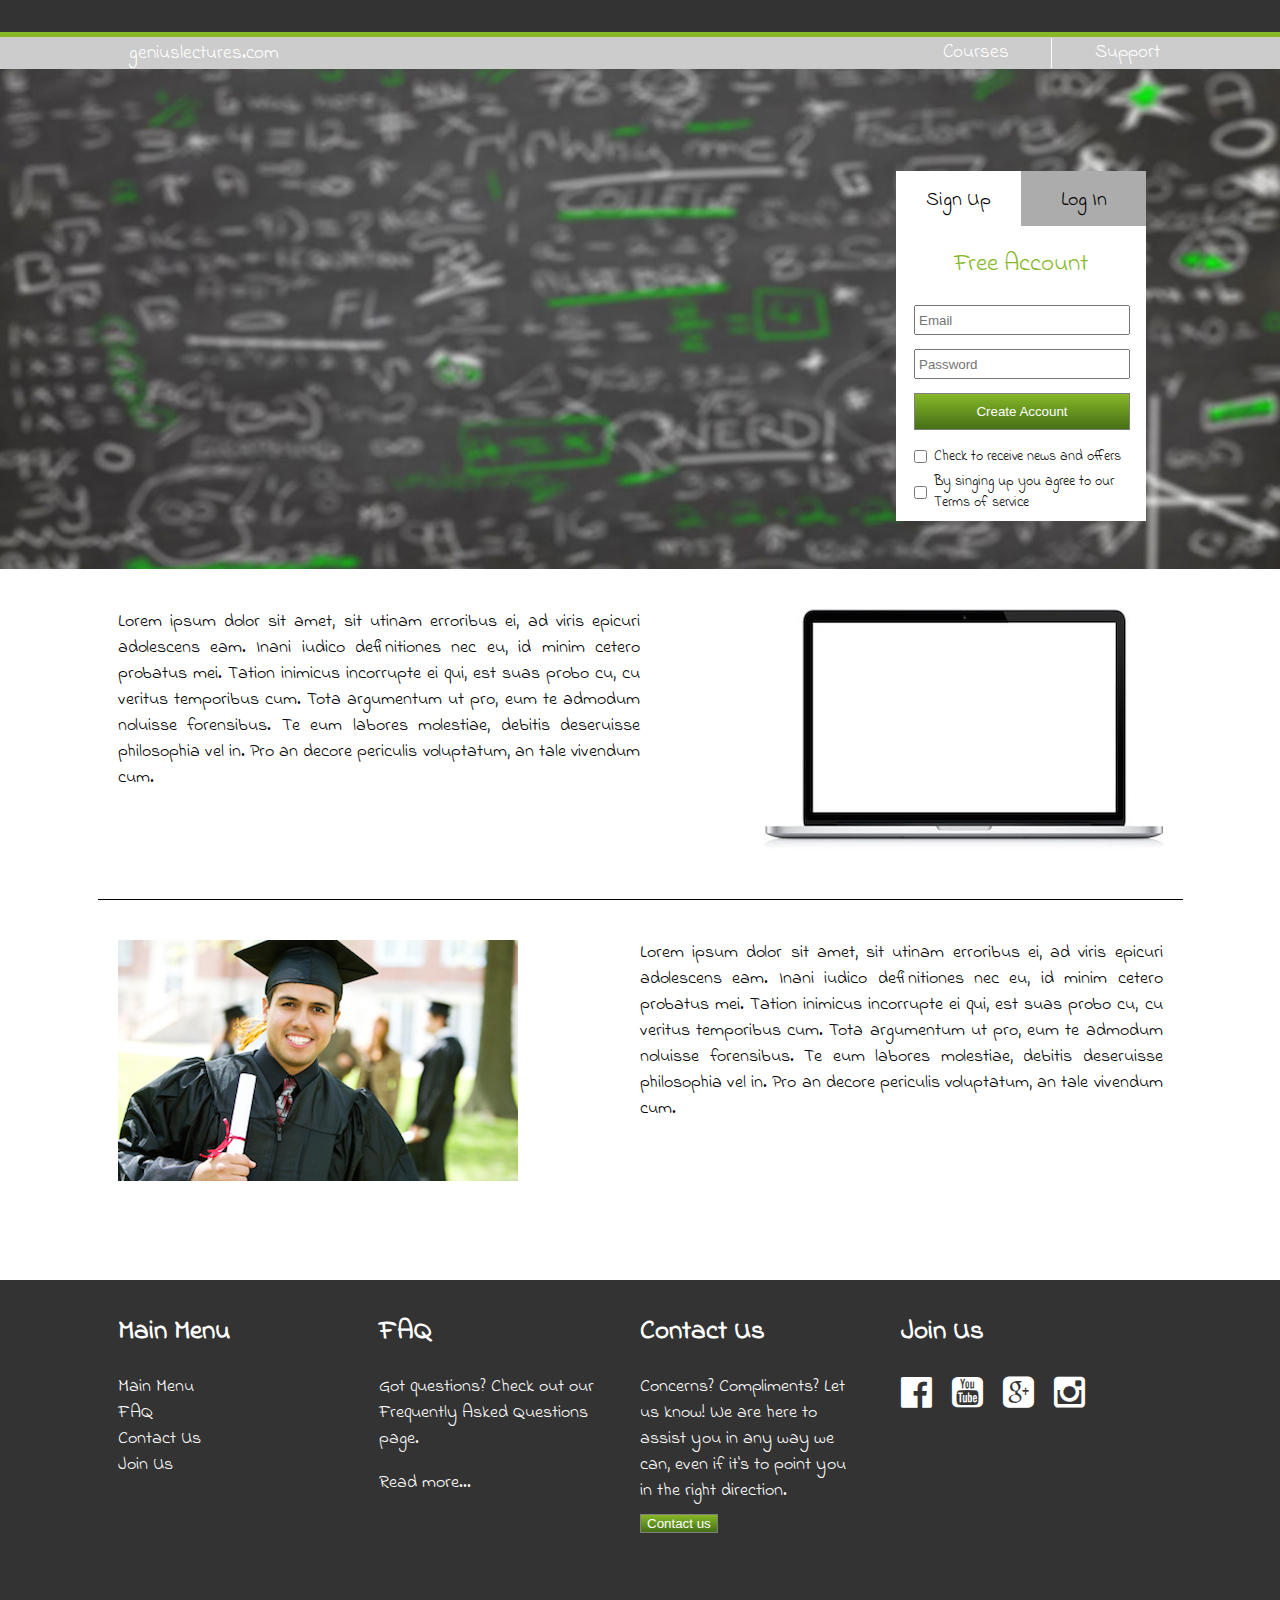
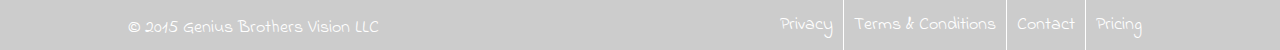
<file: index.html>
<html>

<head>
	<script src="js/jquery-2.1.4.min.js"></script>
	<script src="js/bjqs-1.3.js"></script>
	<script src="js/wow.js"></script>
	<script src="js/jquery-ui.js"></script>
	<link rel="stylesheet" type="text/css" href="css/bjqs.css">
	<link rel="stylesheet" type="text/css" href="css/style.css">
	<link rel="stylesheet" type="text/css" href="css/animate.css">
	<link rel="stylesheet" type="text/css" href="css/jquery-ui.css">
	<link rel="stylesheet" type="text/css" href="css/font-awesome.css">
	<link href='http://fonts.googleapis.com/css?family=Roboto+Condensed' rel='stylesheet' type='text/css'>
	<link href='http://fonts.googleapis.com/css?family=Indie+Flower' rel='stylesheet' type='text/css'>
	<script>
	 new WOW().init();
	</script>

</head>

<body>
		<!-- header -->
<div class = "content">
	<div class = "header">
		<div class = "top">
		</div>
		<div class = "center">
		</div>
		<div class = "bottom">
			<div class = "site wow rubberBand">
				<a href="#">geniuslectures.com</a>
			</div>
			<div class = "menu">
				<ul>
					<li><a href="#">Courses</a>
						<ul>
							<li><a href="#">Beginning Algebra</a></li>
							<li><a href="#">Intermediate Algebra</a></li>
							<li><a href="#">College Algebra</a></li>
						</ul>
					</li>
					<li><a href="#">Support</a>
						<ul>
							<li><a href="#">Beginning Algebra</a></li>
							<li><a href="#">Intermediate Algebra</a></li>
							<li><a href="#">College Algebra</a></li>
						</ul>
					</li>
				</ul>
			</div>
		</div>
	</div>
		<!-- sing up box -->	
	<div class = "main">
		<div class = "login">
			<div class = "sign_up">
				Sign Up
			</div>
			<div class = "login_text login_regular">
				Log In
			</div>
			<div class = "form">
				<form>
					<div class = "wrapper_sign_up">
						<div class = "title"> Free Account </div>					
					
						<table>
							<tr>
								<td>
									<input class="tool-message" title="Please enter your email" type="text" name="email" placeholder="Email">
								</td>					
							</tr>
							<tr>
								<td>
									<input class="tool-message" title="Please enter your password" type="text" name="password" placeholder="Password">
								</td>					
							</tr>
							<tr>
								<td>
									<input type="button" value = "Create Account" class = "login_button">
								</td>					
							</tr>
						</table>
						
						<table>
							<tr>
								<td>
									<input type="checkbox" name="news">
								</td>
								<td>
									<label>Check to receive news and offers</label>
								</td>
							</tr>
							<tr>
								<td>
									<input type="checkbox" name="T&C">
								</td>
								<td>
									<label>By singing up you agree to our Terms of service</label>
								</td>
							</tr>
						</table>
					</div>
					
					<div class = "wrapper_login">
						<div class = "title"> Login </div>					
					
						<table>
							<tr>
								<td>
									<input type="text" name="email" placeholder="Email">
								</td>					
							</tr>
							<tr>
								<td>
									<input type="text" name="password" placeholder="Password">
								</td>					
							</tr>
							<tr>
								<td>
									<input type="button" value = "Create Account" class = "login_button">
								</td>					
							</tr>
						</table>
						
						<table>
							<tr>
								<td>
									<input type="checkbox" name="news">
								</td>
								<td>
									<label>Check to receive news and offers</label>
								</td>
							</tr>
							<tr>
								<td>
									<input type="checkbox" name="T&C">
								</td>
								<td>
									<label>By singing up you agree to our Terms of service</label>
								</td>
							</tr>
						</table>
					</div>
					
				</form>
			</div>					
		</div>
	</div>
	<div class = "content">
			<div id="banner-fade">
				<ul class="bjqs">
					<li> <img src="images/mainPicture.jpg" title= "probando" > </li>
					<li> <img src="images/class.jpg" > </li>
				</ul>
			</div>
	</div>
		<!-- first block content -->
	<div class= "first-block">
		
		<div class="description">
			
				Lorem ipsum dolor sit amet, sit utinam erroribus ei, ad viris epicuri adolescens eam. Inani iudico definitiones nec eu, id minim cetero probatus mei. Tation inimicus incorrupte ei qui, est suas probo cu, cu veritus temporibus cum. Tota argumentum ut pro, eum te admodum noluisse forensibus. Te eum labores molestiae, debitis deseruisse philosophia vel in. Pro an decore periculis voluptatum, an tale vivendum cum.
			
		</div>
		
		<div class="laptop wow bounceInRight">
			<div>
				<img src="images/laptop.jpg" >
			</div>
			<div class="youtube-video">
				<iframe src="https://www.youtube.com/embed/sd0grLQ4voU?controls=0&amp;showinfo=0" frameborder="0" allowfullscreen></iframe>
			</div>
			<div class="info" id="message-laptop">
				si le das click a la laptop, <span>podr&aacute;s ver un video</span>
			</div>
		</div>

	</div>

		<!-- second block content -->

	<div class="second-block wow animated bounceInUP">
		<div class="graduate">
			<img src="images/graduate.jpg" height="320px">
		</div>

		<div class="description2">
			
				Lorem ipsum dolor sit amet, sit utinam erroribus ei, ad viris epicuri adolescens eam. Inani iudico definitiones nec eu, id minim cetero probatus mei. Tation inimicus incorrupte ei qui, est suas probo cu, cu veritus temporibus cum. Tota argumentum ut pro, eum te admodum noluisse forensibus. Te eum labores molestiae, debitis deseruisse philosophia vel in. Pro an decore periculis voluptatum, an tale vivendum cum.
			
		</div>
	</div>	

	<!-- footer -->

	<footer>

		<div class="footer-container">

			<div class="footer-block">
				<h2>Main Menu</h2>
				<ul class="main-menu">
					<li><a href="#">Main Menu</a></li>
					<li><a href="#">FAQ</a></li>
					<li><a href="#">Contact Us</a></li>
					<li><a href="#">Join Us</a></li>
				</ul>
			</div>

			<div class="footer-block ">
				<h2>FAQ</h2>
				<p>
					Got questions? Check out our Frequently Asked Questions page.
					<p><a href="#">Read more...</a></p>
				</p>
			</div>

			<div class="footer-block">
				<h2>Contact Us</h2>
				<p>
					Concerns? Compliments? Let us know! We are here to assist you in any way we can, even if it's to point you in the right direction.
					<input type="button" value = "Contact us" class = "contactUs">
				</p>
			</div>

			<div class="footer-block">
				<h2>Join Us</h2>
				<ul class="social">
					<li><a href="#"><i class="fa fa-facebook-official fa-2x"></i></a></li>
					<li><a href="#"><i class="fa fa-youtube-square fa-2x"></i></a></li>
					<li><a href="#"><i class="fa fa-google-plus-square fa-2x"></i></a></li>
					<li><a href="#"><i class="fa fa-instagram fa-2x"></i></a></li>
				</ul>
			</div>

		</div>	
		
	</footer>

	<div class = "privacy">
		<div class="box">
			<div class="copy2015">
				&copy 2015 Genius Brothers Vision LLC
			</div>

			<div class="tc">
				<ul>
					<a href="#"><li> Privacy  </li></a>
					<a href="#"><li> Terms & Conditions  </li></a>
					<a href="#"><li> Contact  </li></a>
					<a href="#"><li> Pricing  </li></a>
				</ul>
			</div>
		</div>	
	</div>
	
</div>


</body>
</html>

<script>

// belongs to jquery ui

//$( "#accordion" ).accordion();
$( ".tool-message" ).tooltip();

// manual tooltip

$(".laptop img").hover(
	function(){
		$(".info").show();
	},
	function(){
		$(".info").hide();
	}
);


// login and sign up tab manually done

$('.login_text').click(function(){ // when clicking on login_text class, do this (function)
	
	$(this).removeClass( "login_regular" ).addClass( "login_selected" );  // remove class and add class later
	
//	$('.login_text').removeClass( "login_regular" );
//	$('.login_text').addClass( "login_selected" );    same as previous command but extended
	
	$('.sign_up').removeClass( "login_selected" ).addClass( "login_regular" );   // remove class and add class later
	
	$('.wrapper_sign_up').fadeOut('fast','swing', function(){ // fading out sign up form 
		$('.wrapper_login').fadeIn('fast');	// when completed previous fade out, fade in login form
	});
});

$('.sign_up').click(function(){
	
	$(this).removeClass( "login_regular" ).addClass( "login_selected" );
	$('.login_text').removeClass( "login_selected" ).addClass( "login_regular" );
	
	$('.wrapper_login').fadeOut('fast','swing', function(){
		$('.wrapper_sign_up').fadeIn('fast');
	});
});

jQuery(document).ready(function($) {
	$('#banner-fade').bjqs({
		'height' : '500',
		'width' : '100%',
		'responsive' : true,
		'animtype' : 'fade',
		'showcontrols' : false,
		'usecaptions' : false,
		'nexttext' : 'next',
		'prevtext' : 'prev',
		'showmarkers': false,
	});
});
	
$('.menu ul li').hover(
	function(){
		$(this).children('ul').slideDown('fast');
	}, function(){
		$(this).children('ul').slideUp('fast');
	}
);

/*

$('.laptop').click(function(){
	//$(this).hide();
});

$( ".laptop" ).click(function() {
 
  //$(this).hide();
  $(window).scrollTop(1000);

 
});

//   Make laptop appear from the left 
$(document).ready(
		function(){
			$(".laptop").addClass("animated bounceInRight");
		});


$('.tc ul a li').click(function(){
	$(this).hide();
})

$(window).scroll(function(){

	console.debug($(window).scrollTop());
	
	var top = $(window).scrollTop();
	
	if(top > 260){
		$('.laptop').show();
	}
});*/

</script>
</file>
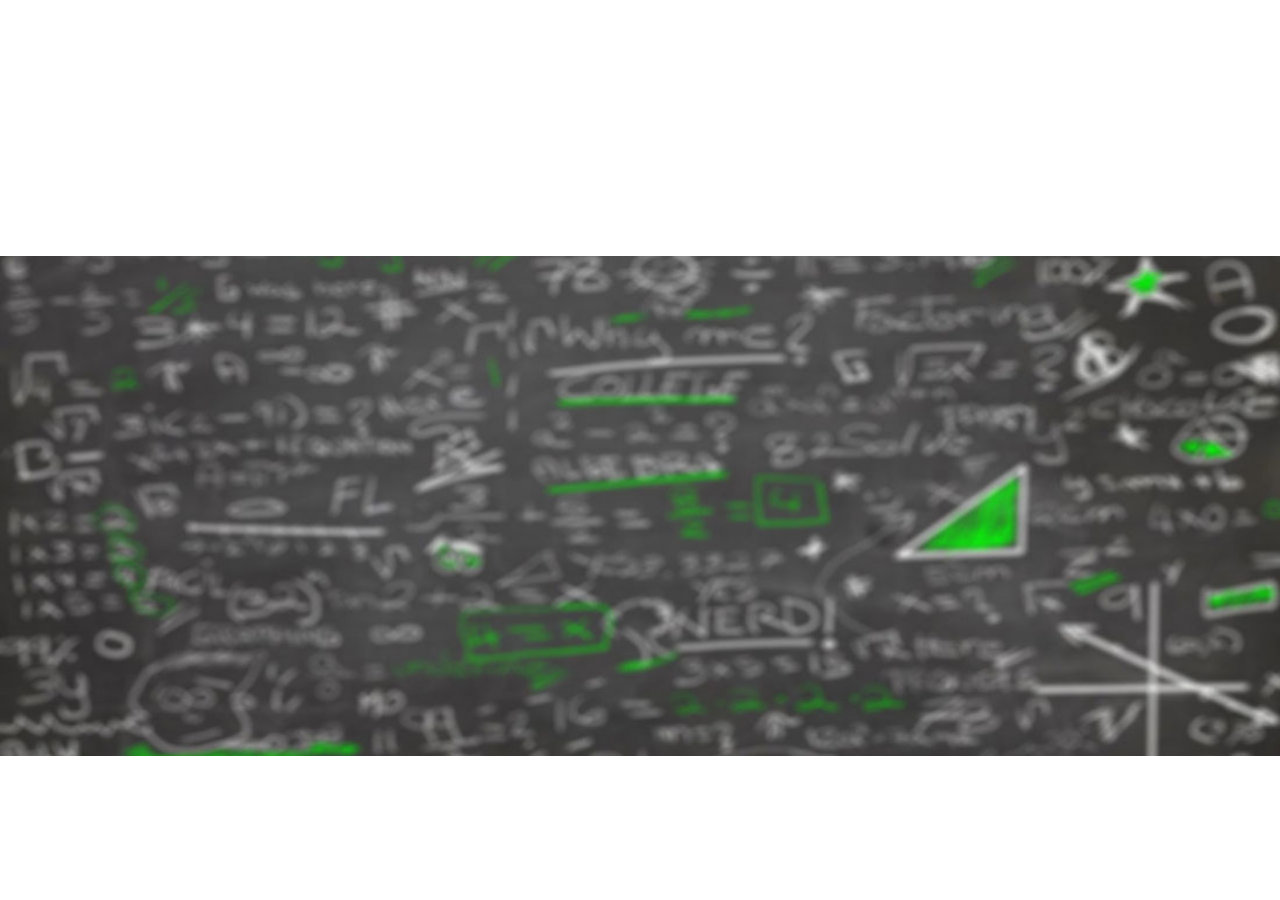
<file: slider.html>
<html>

<head>
	<script src="js/jquery-2.1.4.min.js"></script>
	<script src="js/bjqs-1.3.js"></script>
	<link rel="stylesheet" type="text/css" href="css/bjqs.css">
	<link rel="stylesheet" type="text/css" href="css/demo.css">
	<link rel="stylesheet" type="text/css" href="css/style.css">
	<link rel="stylesheet" type="text/css" href="css/animate.css">
</head>

<body>

	<div class = "content">
		<div id="banner-fade">
			<ul class="bjqs">
				<li> <img src="images/mainPicture.jpg" title= "probando" > </li>
				<li> <img src="images/class.jpg" > </li>
			</ul>
		</div>
	</div> 

</body>

</html>

<style>
	body{
		padding: 0;
		margin: 0;
	}
	
	.wrapper{
		width: 30%;
		position: relative;
		margin-left: auto;
		margin-right: auto;
		min-width: 400px;
	}
	
	.div1{
		height: 400px;
		width: 400px;
		margin-left: 0px;
		background-color: black;
		float: left;
		position: relative;
		display: inline-block;
		color: white;
	}
	
	.div1_left{
		margin-left: -500px;
		transition: 3s all ease;
	}
	
	.div1_right{
		transition: 3s all ease;
		margin-left: 500px;
	}
	
	.div1 h4{
		position: relative;
		width: 70%;
		margin-left: auto;
		margin-right: auto;
	}
	
	.content {
		margin-top: 20%;
		width: 100%;
		text-align: center;
	}
	
</style>

<script>


$('#button').click(function(){

	/*if($(this).hasClass('div1_left')){
		$(this).removeClass('div1_left').addClass('div1_right');
	}else{
		$(this).removeClass('div1_right').addClass('div1_left');
	}*/
	
	
	/*if (!$(this).hasClass('div1_left')){
		$(this).removeClass('div1_right').addClass('div1_left');
	}else{
		$(this).removeClass('div1_left').addClass('div1_right');
	}*/
	
	/*
	if(!(!( $(this).hasClass('div1_left') && $(this).hasClass('div1_right') ))){
		$(this).addClass('div1_right');
	}else{
		alert('error');
	} */
	
	
	//  algoritmo para ver si un numero es primo o no // 
	
	/*
	var x = $('#entrada').val();
	
	var i;
	var cont = 0;
	
	for(i = 1; i <= x; i++){
		if(x % i == 0){
			cont = cont + 1;
		}
	}
	
	if(cont == 2){
		alert("el numero introducido ES primo!");
	}else{
		alert("el numero introducido NO es primo!");
	} */
	
	// fin del algoritmo
	
	
	
	// algoritmo que imprime la lista de numeros primos desde 1 hasta un valor dado
	
	var x = $('#entrada').val();
	var i;
	var lista = "";
	
	
	for( i = 1; i <= x; i++){
		
		// a continuacion verificamos si i es primo
		
		var j;
		var cont = 0;
		
		for(j = 1; j <= i; j++){
			if(i % j == 0){
				cont = cont + 1;
			}
		}
		
		if(cont == 2){
			lista = lista + i + " ,";
		}
		
	}
	
	alert(lista);
	
	
	// fin del algoritmo
	
	
});



	jQuery(document).ready(function($) {
		$('#banner-fade').bjqs({
			'height' : '500',
			'width' : '100%',
			'responsive' : true,
			'animtype' : 'fade',
			'showcontrols' : false,
			'usecaptions' : false,
			'nexttext' : 'next',
			'prevtext' : 'prev',
			'showmarkers': false,
		});
	});
</script>
</file>
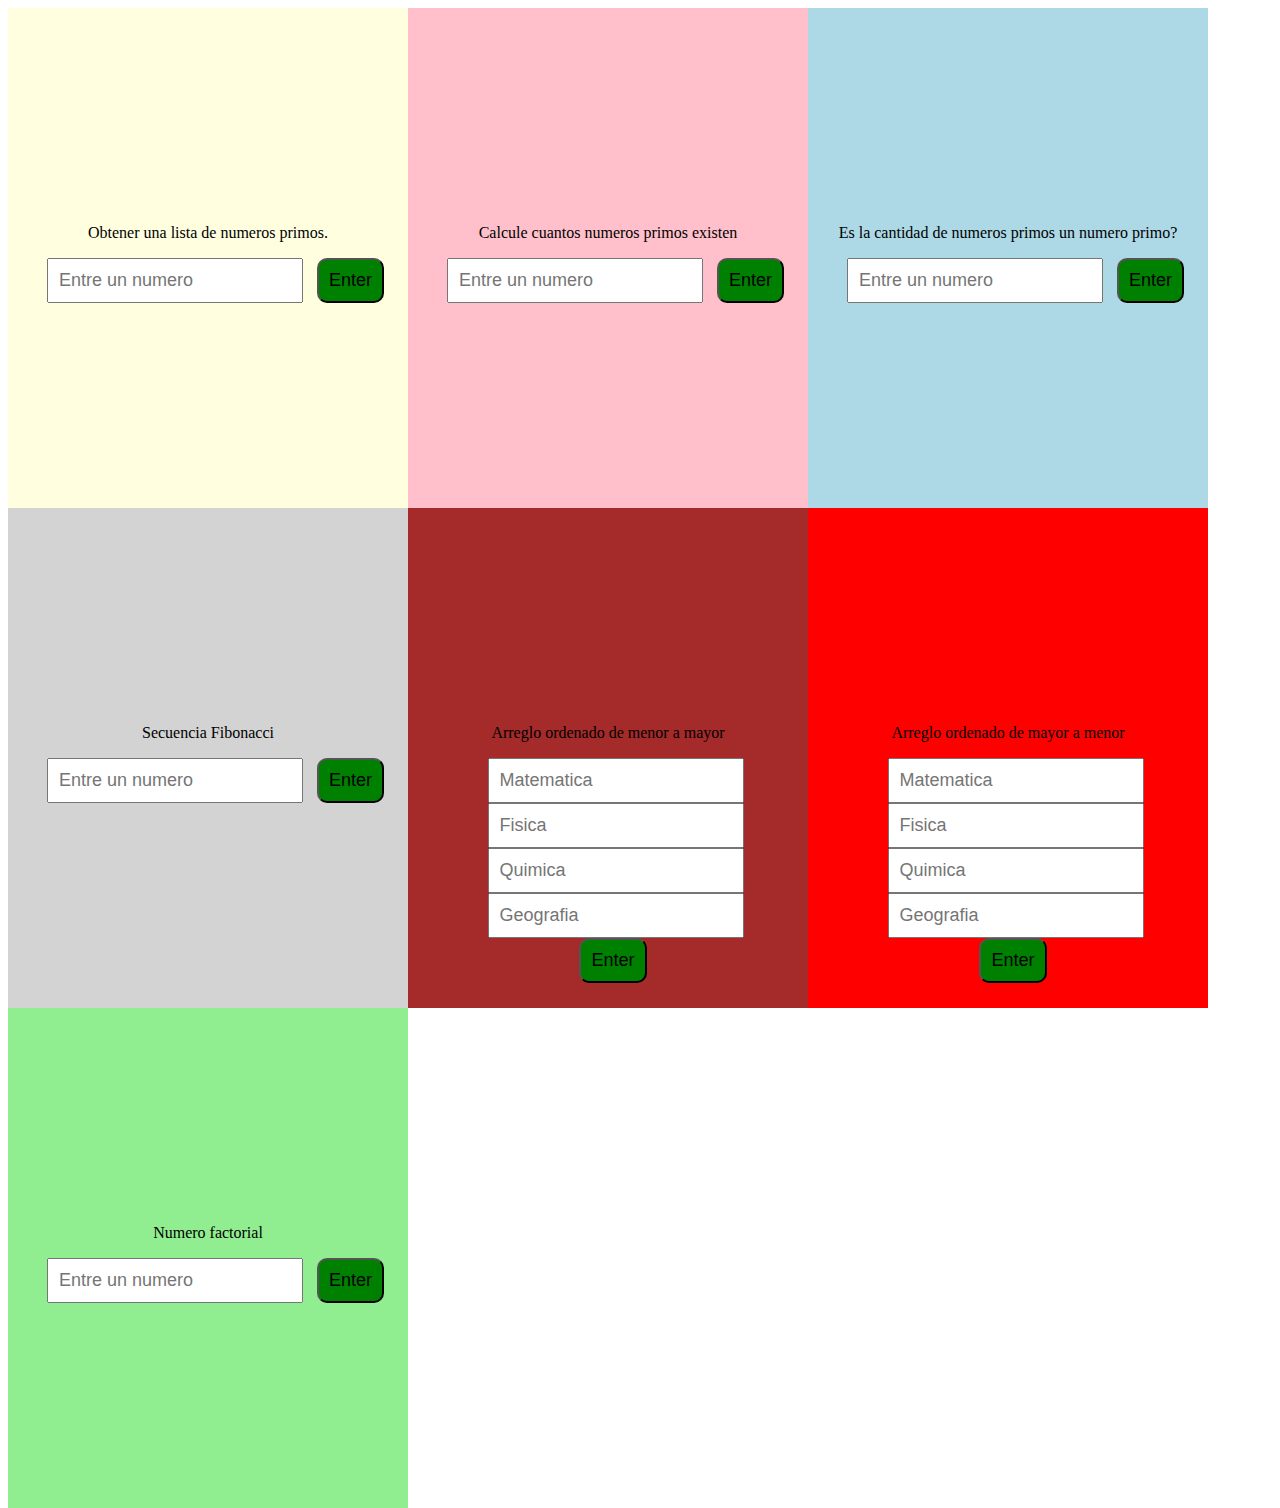
<file: tarea.html>
<!DOCTYPE html>
<html>

<head>
	<script src="js/jquery-2.1.4.min.js"></script>
	<link rel="stylesheet" type="text/css" href="css/tareaStyle.css">
</head>
<body>
	
	<div class="prime-box">
		<div class="contenido" id="wrap">
			<p>Obtener una lista de numeros primos.</p>
			<input class="etr" type="text" id="entrada" placeholder="Entre un numero">
			<button class="boton" type="button" id='clicked-button'>Enter</button>
		</div>
		<div class="resultado" id="respuesta">
			<p>
			</P>
		</div>	
	</div>
	<div class="second-box">
		<div class="contenido" id="wrap-2">
			<p>Calcule cuantos numeros primos existen</p>
			<input class="etr" type="text" id="entrada-2" placeholder="Entre un numero">
			<button class="boton" type="button" id='clicked-button-2'>Enter</button>
		</div>
		<div class="resultado" id="respuesta-2">
			<p>
			</p>
		</div>
	</div>

	<div class="third-box">
		<div class="contenido" id="wrap-3">
			<p>Es la cantidad de numeros primos un numero primo?</p>
			<input class="etr" type="text" id="entrada-3" placeholder="Entre un numero">
			<button class="boton" type="button" id='clicked-button-3'>Enter</button>
		</div>
		<div class="resultado" id="respuesta-3">
			<p>
			</P>
		</div>
	</div>

	<div class="fourth-box">
		<div class="contenido" id="wrap-4">
			<p>Secuencia Fibonacci</p>
			<input class="etr" type="text" id="entrada-4" placeholder="Entre un numero">
			<button class="boton" type="button" id='clicked-button-4'>Enter</button>
		</div>
		<div class="resultado" id="respuesta-4">
			<p>
			</P>
		</div>
	</div>
	
	<div class="fifth-box">
		<div class="contenido" id="wrap-5">
			<p>Arreglo ordenado de menor a mayor</p>
			<input class="etr" type="text" id="entrada-51" placeholder="Matematica">
			<input class="etr" type="text" id="entrada-52" placeholder="Fisica">
			<input class="etr" type="text" id="entrada-53" placeholder="Quimica">
			<input class="etr" type="text" id="entrada-54" placeholder="Geografia"><br>
			<button class="boton" type="button" id='clicked-button-5'>Enter</button>
		</div>
		<div class="resultado" id="respuesta-5">
			<p>
			</P>
		</div>
	</div>

	<div class="sixth-box">
		<div class="contenido" id="wrap-6">
			<p>Arreglo ordenado de mayor a menor</p>
			<input class="etr" type="text" id="entrada-61" placeholder="Matematica">
			<input class="etr" type="text" id="entrada-62" placeholder="Fisica">
			<input class="etr" type="text" id="entrada-63" placeholder="Quimica">
			<input class="etr" type="text" id="entrada-64" placeholder="Geografia"><br>
			<button class="boton" type="button" id='clicked-button-6'>Enter</button>
		</div>
		<div class="resultado" id="respuesta-6">
			<p>
			</P>
		</div>
	</div>

	<div class="seventh-box">
		<div class="contenido" id="wrap-7">
			<p>Numero factorial</p>
			<input class="etr" type="text" id="entrada-7" placeholder="Entre un numero">
			<button class="boton" type="button" id='clicked-button-7'>Enter</button>
		</div>
		<div class="resultado" id="respuesta-7">
			<p>
			</P>
		</div>
	</div>
	
</body>

</html>

<script src="js/tarea.js"></script>
</file>
<file: css/style.css>
body{
	padding: 0;
	margin: 0;
	font-family: 'Indie Flower', cursive;
	font-size: 18px;

}

a{
	text-decoration: none;
	color: white;
}
ul{
	list-style-type: none;
	text-decoration: none;
	padding: 0;
	margin: 0;
}


 /* =============  header ========== */

.header .top{
	border: 1px solid #333333;
	height: 30px;
	background-color: #333333;
}

.header .center{
	border: 1px solid #86B827;
	height: 3px;
	background-color: #86B827;
}

.header .bottom{
	border: 1px solid #cccccc;
	height: 30px;
	background-color: #cccccc;

}

.header .bottom .site{
	color: white;
	float: left;
	margin-left: 10%;
	font-size: 19px;
	/*font-family: 'Roboto Condensed', sans-serif;*/
	margin-top: 2px;
}

.site a:hover{
	color: #333333;
	transition: 1s all ease;
	font-size: 20px;
}

.site a{
	transition: 1s all ease;
}

/* ======== MENU ========== */

.menu{
	color: white;
	float: right;
	margin-right: 6%;
	font-size: 19px;
	
}
.menu ul li{
	float: left;
	width: 150px;
	text-align: center;
	border-right: 1px solid white;
	line-height: 30px;
}

.menu a:hover{
	display: block;
	background-color: white;
	color: black;
	display: block;
}

.menu a{
	transition: all 0.4s;
	display: block;
	width: 100%;
	/*  -webkit-transiton: opacity 0.2s;
	  -moz-transition: opacity 0.2s;
	  -ms-transition: opacity 0.2s;
	  -o-transition: opacity 0.2s;
	  -transition: opacity 0.2s;*/
}

.menu li:last-child{
	border-right: 0px solid white !important;
}

/* ======== DROP-DOWN MENU ========== */


.menu ul ul{
	position: absolute;
	z-index: 3;
	display: none;
}

.menu ul ul li{
	text-align: left;
	width: auto;
	float: none;
	border: none;
}

.menu ul ul li a{
	width: 200px;
	display: block;
	padding: 4px;
	padding-left: 14px;
	font-size: 14px;
	background-color: #cccccc;
}

.menu li:hover > ul {

}

/*.menu li:hover ul li{
	transition: all 0.4s;
	display: block;

}*/


 /* =============  baner picture ========== */

/*.main{
	height: 500px;
	background-image: url("../images/mainPicture.jpg");
	background-repeat: no-repeat;
	background-size: cover;
}*/

 /* =============  sing up box ========== */

.wrapper_login{
	display: none;
}
 
.main{
	position: absolute;
	margin-left: 70%;
	margin-top: 7%;
	z-index: 2;

}

.login{
	height: 350px;
	width: 250px;
	background-color: white;
	color: black;
	/*float: right;*/
	margin-right: 10%;
	margin-top: 5%;
}

.sign_up{
	height: 40px;
	border: 0px solid black;
	width: 125px;
	float: left;
	text-align: center;
	padding-top: 15px;
	font-size: 20px;
}

.login_text{
	height: 40px;
	border: 0px solid black;
	width: 125px;
	float: right;
	text-align: center;
	padding-top: 15px;
	font-size: 20px;
}

.login_selected{
	background-color: white;
}

.login_regular{
	background-color: #acacac;
}

.login_regular:hover{
	background-color: #86B827;
	cursor: pointer;
}

.form{
	text-align: center;
	padding: 5px;
}

.main .form .title{
	border: 0px solid black;
	clear: both;
	padding: 20px 0;
	font-size: 25px;
	color: #86B827;
	
}



input[type="text"]{
	height: 30px;
	padding: 3px;
	margin-bottom: 10px;
	width: 216px;
	margin-left: 10px;
}

.login_button{
	color: white;
	/*background-color: #86B827; */
	border: 1px solid grey;
	width: 216px;
	padding: 10px;
	margin-bottom: 10px;
	margin-left: 10px;
	border-radius: 0px;
	/*box-shadow: 10px 10px 5px #888888;*/
	
	/*gradient */
	background: #86b827; /* Old browsers */
	background: -moz-linear-gradient(top,  #86b827 0%, #457018 100%); /* FF3.6+ */
	background: -webkit-gradient(linear, left top, left bottom, color-stop(0%,#86b827), color-stop(100%,#457018)); /* Chrome,Safari4+ */
	background: -webkit-linear-gradient(top,  #86b827 0%,#457018 100%); /* Chrome10+,Safari5.1+ */
	background: -o-linear-gradient(top,  #86b827 0%,#457018 100%); /* Opera 11.10+ */
	background: -ms-linear-gradient(top,  #86b827 0%,#457018 100%); /* IE10+ */
	background: linear-gradient(to bottom,  #86b827 0%,#457018 100%); /* W3C */
	filter: progid:DXImageTransform.Microsoft.gradient( startColorstr='#86b827', endColorstr='#457018',GradientType=0 ); /* IE6-9 */
	/* end gradient */

}

.login_button:hover{
	cursor: pointer;
	border-radius: 0px;
	
	background: #457018; /* Old browsers */
	background: -moz-linear-gradient(top,  #457018 0%, #86b827 100%); /* FF3.6+ */
	background: -webkit-gradient(linear, left top, left bottom, color-stop(0%,#457018), color-stop(100%,#86b827)); /* Chrome,Safari4+ */
	background: -webkit-linear-gradient(top,  #457018 0%,#86b827 100%); /* Chrome10+,Safari5.1+ */
	background: -o-linear-gradient(top,  #457018 0%,#86b827 100%); /* Opera 11.10+ */
	background: -ms-linear-gradient(top,  #457018 0%,#86b827 100%); /* IE10+ */
	background: linear-gradient(to bottom,  #457018 0%,#86b827 100%); /* W3C */
	filter: progid:DXImageTransform.Microsoft.gradient( startColorstr='#457018', endColorstr='#86b827',GradientType=0 ); /* IE6-9 */

}

.main input[type="checkbox"] {
	margin-left: 10px;
}

.main label {
	font-size: 14px;
	text-align: left;
}
.box{
	margin: 0 10%;
}



/* ===== first block ===== */

.first-block{
	height: 250px;
	padding: 40px 20px;
	border-bottom: 1px solid black;
	max-width: 1045px;
	margin-left: auto;
	margin-right: auto;
}

.description{
	text-align: justify;
	width: 50%;
	float: left;
	border: 0px solid black;
}

.laptop{

	border: 0px solid black;
	float: right;
	position: relative;
	left: 0;

	/*background-image: url("images/laptop.jpg");
	background-repeat: no-repeat;
	background-size: cover;*/

}

.laptop img{
	width: 100%;
	height: auto;
	position: relative;
	/*width: auto;*/
}
.youtube-video{
	clear: both;
	margin-top: -230px;
	margin-left: 49px;
	position: absolute;
	
}
iframe{
	width : 304px;
	height: 195px;
}

.info{
	position: absolute;
	display: none;
	width: 300px;
	padding: 10px;
	background-color: #ccc;
	box-shadow: 5px 5px 5px #888888;
	border: 1px solid #a1a1a1;
	border-radius: 25px;
	margin-left: 50px;
	font-family: "Times New Roman", Times, serif;
}
.info span{
	color: #86B827;
}

/* ===== second block ===== */

.second-block{
	height: 300px;
	padding: 40px 20px;
	max-width: 1045px;
	margin: 0 auto;
}

.graduate{
	/*width: 50%;*/
	height: 250px;
	border: 0px solid black;
	float: left;
	/*background-image: url("images/graduate.jpg");
	background-repeat: no-repeat;
	background-size: cover;*/
}

.graduate img{
	width: 100%;
	height: auto;

}

.description2{
	text-align: justify;
	padding-top: 0px;
	width: 50%;
	float: right;
	border: 0px solid black;

}

/* ===== footer DIV ===== */

footer{
	height: 320px;
	background-color: #333333;
	color: white;
}

.footer-container{
	max-width: 1045px;
	margin: 0 auto;
}

.main-menu li a:hover{
	color: #86B827;
}

.footer-container p{
	width: 85%;


}
.footer-block p a:hover{
	color: #86B827;

}

.footer-block{
	margin-top: 10px;
	float: left;
	width: 25%;
	border: 0px solid black;
	height: 100px;
}
.footer-container ul{
	text-align: left;
}

.contactUs{
	margin-top: 10px;
	color: white;
	/*background-color: #86B827; */
	border: 1px solid grey;
	/*width: 216px;
	padding: 10px;
	margin-bottom: 10px;
	margin-left: 10px;*/
	border-radius: 0px;
	/*box-shadow: 10px 10px 5px #888888;*/
	
	/*gradient */
	background: #86b827; /* Old browsers */
	background: -moz-linear-gradient(top,  #86b827 0%, #457018 100%); /* FF3.6+ */
	background: -webkit-gradient(linear, left top, left bottom, color-stop(0%,#86b827), color-stop(100%,#457018)); /* Chrome,Safari4+ */
	background: -webkit-linear-gradient(top,  #86b827 0%,#457018 100%); /* Chrome10+,Safari5.1+ */
	background: -o-linear-gradient(top,  #86b827 0%,#457018 100%); /* Opera 11.10+ */
	background: -ms-linear-gradient(top,  #86b827 0%,#457018 100%); /* IE10+ */
	background: linear-gradient(to bottom,  #86b827 0%,#457018 100%); /* W3C */
	filter: progid:DXImageTransform.Microsoft.gradient( startColorstr='#86b827', endColorstr='#457018',GradientType=0 ); /* IE6-9 */
}

.contactUs:hover{
	cursor: pointer;
	border-radius: 0px;
	
	background: #457018; /* Old browsers */
	background: -moz-linear-gradient(top,  #457018 0%, #86b827 100%); /* FF3.6+ */
	background: -webkit-gradient(linear, left top, left bottom, color-stop(0%,#457018), color-stop(100%,#86b827)); /* Chrome,Safari4+ */
	background: -webkit-linear-gradient(top,  #457018 0%,#86b827 100%); /* Chrome10+,Safari5.1+ */
	background: -o-linear-gradient(top,  #457018 0%,#86b827 100%); /* Opera 11.10+ */
	background: -ms-linear-gradient(top,  #457018 0%,#86b827 100%); /* IE10+ */
	background: linear-gradient(to bottom,  #457018 0%,#86b827 100%); /* W3C */
	filter: progid:DXImageTransform.Microsoft.gradient( startColorstr='#457018', endColorstr='#86b827',GradientType=0 ); /* IE6-9 */
}

.social li{
	float: left;
	margin-right: 20px;
}

.social li:first-child a:hover{
	color: #3b5998;
}
.social li:nth-child(2) a:hover{
	color: #b31217;
}
.social li:nth-child(3) a:hover{
	color: #d34836;
}
.social li:last-child a:hover{
	color: #4E433C;
}


/* ======= PRIVACY =========== */

.privacy{
	height: 50px;
	background-color: #cccccc;
}
.copy2015{
	color: white;
	float: left;
	margin-top: 15px;
}
.tc{
	color: white;
	float:right;
	position: relative;
}

.tc ul{
	list-style: none;
}

.tc a{
	line-height: 50px;
	float: left;
	border-right: 1px solid white;
	padding-right: 10px;
	padding-left: 10px;
}

.footer_menu li a:hover{
	color: #cccccc;
}

.tc a:last-child{
	border-right: 0px solid white !important;
}
.tc a:hover{
	background-color: white;
	color: black;
}

/* ====== MEDIA QUERIES ====== */

@media (max-width: 450px){
	.login {
		margin-top: 5%; 
	}
}

@media (max-width: 600px) {
	
	p{
		min-width: 400px;
		font-size: 17px !important; 
	}
	
	.site{
		display: none;
	}

	.main{
	position: absolute;
	margin-left: 20%;
	margin-top: 5%;
	z-index: 2;
	}

	.login {
		height: 350px;
		width: 250px;
		background-color: white;
		color: black;
		
	}
	
	.first-block{
		height: 450px;
		border-bottom: 1px solid black;
	}

	.description {
		width: 100%;
		clear: both;
	}

	.laptop{
		float: none;
		width: 60%;
		margin: 0 auto;


	}
	
	.laptop img{
		width: auto;
		height: 200px;
		padding-top: 20px;
		/*height: 200px;
		margin-top: 20px;
		margin-right: 25px;*/
		/*margin-left: 10%;*/
	}

	.youtube-video{
	clear: both;
	margin-top: -189px;
	margin-left: 41px;
	position: absolute;
	
	}

	iframe{
	width : 252px;
	height: 165px;
	}
	.graduate{
		width: 60%;
		float: none;
		margin: 0 auto;
	}

	.graduate img{
		width: auto;
		height: 200px;

		
	}
	
	.description2{
		width: 100%;
		clear: both;
		
	}
	
	.second-block{
		height: 450px;
	}

	.footer-block p{
		display: none;
	}
	.footer-block ul{
		display: none;
	}
	.footer-block h2{
		margin-top: 30px;
	}

	footer {
		height: 100px;
		min-width: 400px;
		font-size: 12px;
		text-align: center;
		margin-top: 20px;
	}

	.privacy{
		height: 80px;
		min-width: 400px;
	}
	
	.tc{
		display: none;
		
	}
	
	.copy2015{
		margin-left: 10%;
		margin-top: 20px;
	}
}

@media (min-width: 601px) and (max-width: 900px){

	p{
		min-width: 400px;
		font-size: 17px !important; 
	}
	
	.main{
	position: absolute;
	margin-left: 35%;
	margin-top: 5%;
	z-index: 2;
	}

	.login {
		height: 350px;
		width: 250px;
		background-color: white;
		color: black;
		/*margin-right: 35%;*/	
	}

	.first-block{
		height: 400px;
		border-bottom: 1px solid black;

	}
	
	.description {
		width: 100%;
		clear: both;
	}

	.laptop{
		float: none;
		width: 60%;
		margin:0 auto;
	}
	
	.laptop img{
		width: auto;
		/*height: 200px;*/
		margin-top: 20px;
		
	}

	/*====== second block ============*/

	.second-block{
		height: 400px;
	}

	.graduate{
		width: 60%;
		float: none;
		margin: 0 auto;
	}

	.graduate img{
		width: auto;
		
	}
	
	.description2{
		width: 100%;
		clear: both;
		padding-top: 10px;
		
	}

	footer {
		height: 100px;
		min-width: 530px;
		font-size: 12px;
		text-align: center;
	}	

	.footer-block p, .footer-block ul, .tc{
		display: none;
	}
	
	.footer-block h2{
		margin-top: 30px;
	}

	.privacy{
		height: 80px;
		min-width: 530px;
	}
	
	.copy2015{
		margin-left: 30%;
		margin-top: 20px;
	}
	
}

@media (min-width: 851px) and (max-width: 1000px){

	.footer-block  p, .footer-block  li{
		font-size: 15px;
	}
}

@media (max-width: 431px){
	.content{
		min-width: 434px;
	}
}
</file>
<file: css/demo.css>
/* Demo CSS - You do not need this css in your own slider */

body{
	font-family: "Open Sans", helvetica, arial;
}

pre{
	font-family: "Source Code Pro", monospace;
	display: block;
	padding: 9.5px;
	margin: 0 0 10px;
	font-size: 13px;
	line-height: 20px;
	word-break: break-all;
	word-wrap: break-word;
	white-space: pre;
	white-space: pre-wrap;
	background-color: whiteSmoke;
	border: 1px solid #CCC;
	-webkit-border-radius: 4px;
	-moz-border-radius: 4px;
	border-radius: 4px;
}

h2{
	font-size: 48px;
}

pre + h2{
	margin-top: 80px;
}

#container{
	max-width:620px;
	margin:0 auto;
	padding-bottom:80px;
}

#banner-fade,
#banner-slide{
	margin-bottom: 60px;
}

ul.bjqs-controls.v-centered li a{
	display:block;
	padding:10px;
	background:#fff;
	color:#000;
	text-decoration: none;
}

ul.bjqs-controls.v-centered li a:hover{
	background:#000;
	color:#fff;
}

ol.bjqs-markers li a{
	padding:5px 10px;
	background:#000;
	color:#fff;
	margin:5px;
	text-decoration: none;
}

ol.bjqs-markers li.active-marker a,
ol.bjqs-markers li a:hover{
	background: #999;
}

p.bjqs-caption{
	background: rgba(255,255,255,0.5);
}
</file>
<file: css/tareaStyle.css>
.prime-box{
		float: left;
		display: inline-block;
		height: auto;
		height: 500px;
		width: 400px;
		background-color: lightyellow;
	
	}
	.contenido{
		text-align: center;
		padding-top: 200px;
	}
	.contenido-top{
		text-align: center;
		padding-top: 20px;
		transition: 1s all ease;
	}
	.etr{
		margin-left: 15px;
		padding: 10px;
		font-size: 18px;
	}
	.boton{
		background-color: green;
		padding: 10px;
		font-size: 18px;
		border-radius: 10px;
		margin-left: 10px;
	}
	.resultado{
		display: none;
		height: 300px;
		overflow: scroll;
		width: 348px;
		margin: 0 auto;
		padding: 20px 10px;
		/*background-color: green;*/
	}

	/*========Second box ===========*/

	.second-box{
		float: left;
		height: 500px;
		width: 400px;
		background-color: pink;
		
	}

	/*========Third box ===========*/

	.third-box{
	float: left;
	height: 500px;
	width: 400px;
	background-color: lightblue;

	}

	/*========fourth box ===========*/

	.fourth-box{
	float: left;
	height: 500px;
	width: 400px;
	background-color: lightgrey;

	}

/*========fifth box ===========*/

	.fifth-box{
	float: left;
	height: 500px;
	width: 400px;
	background-color: brown;

	}
/*========sixth box ===========*/

	.sixth-box{
	float: left;
	height: 500px;
	width: 400px;
	background-color: red;

	}

/*========seventh box ===========*/

	.seventh-box{
	float: left;
	height: 500px;
	width: 400px;
	background-color: lightgreen;

	}
</file>
<file: css/bjqs.css>
/* Basic jQuery Slider essential styles */

ul.bjqs{position:relative; list-style:none;padding:0;margin:0;overflow:hidden; display:none;}
li.bjqs-slide{position:absolute; display:none;}
ul.bjqs-controls{list-style:none;margin:0;padding:0;z-index:9999;}
ul.bjqs-controls.v-centered li a{position:absolute;}
ul.bjqs-controls.v-centered li.bjqs-next a{right:0;}
ul.bjqs-controls.v-centered li.bjqs-prev a{left:0;}
ol.bjqs-markers{list-style: none; padding: 0; margin: 0; width:100%;}
ol.bjqs-markers.h-centered{text-align: center;}
ol.bjqs-markers li{display:inline;}
ol.bjqs-markers li a{display:inline-block;}
p.bjqs-caption{display:block;width:96%;margin:0;padding:2%;position:absolute;bottom:0;}
</file>
